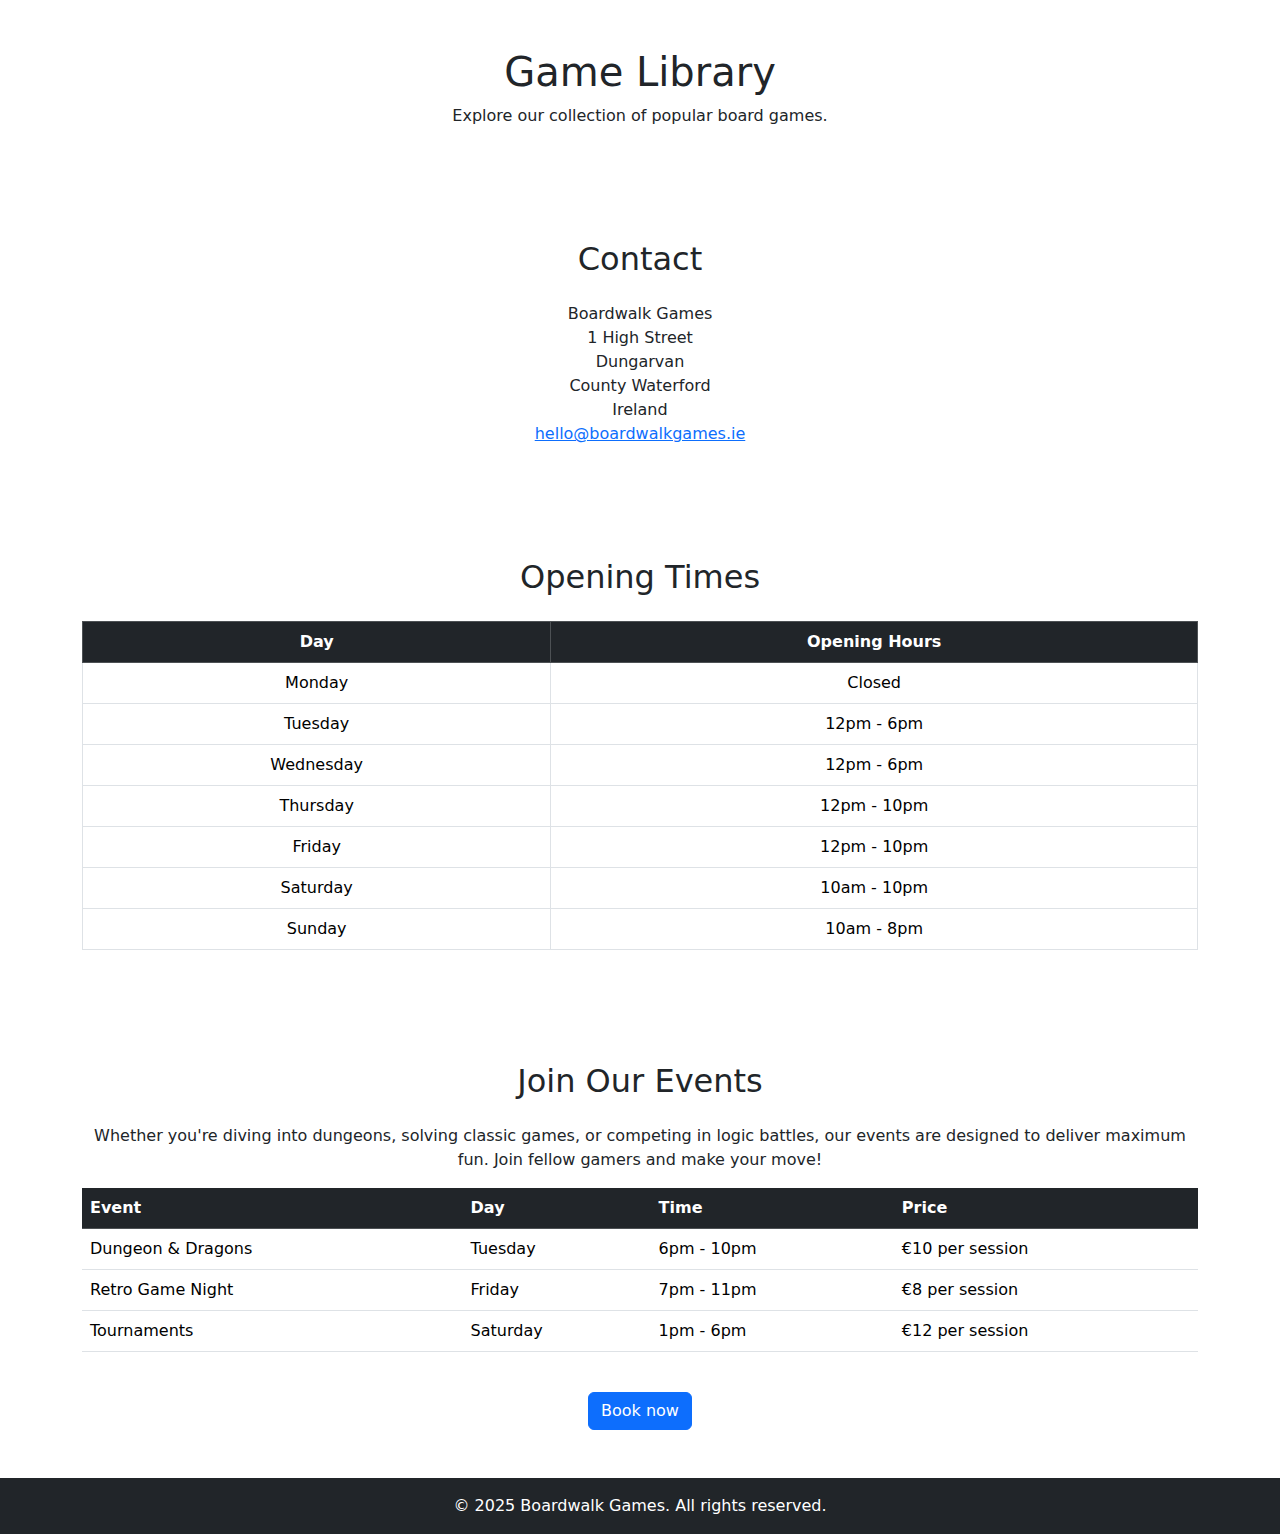
<file: index.html>
<!DOCTYPE html>
<html lang="en">
  <head>
    <meta charset="UTF-8" />
    <meta name="viewport" content="width=device-width, initial-scale=1.0" />
    <meta name="description" content="Boardwalk Games - Game Library page" />
    <title>Game Library</title>
    <!-- Bootstrap CSS -->
    <link
      href="https://cdn.jsdelivr.net/npm/bootstrap@5.3.0/dist/css/bootstrap.min.css"
      rel="stylesheet"
    />
  </head>
  <body class="d-flex flex-column min-vh-100">
    <header class="container my-5">
      <h1 class="text-center">Game Library</h1>
      <p class="text-center">Explore our collection of popular board games.</p>
    </header>

    <!-- Contact Section -->
    <section class="container my-5">
      <h2 class="text-center mb-4">Contact</h2>
      <address class="text-center">
        Boardwalk Games<br />
        1 High Street<br />
        Dungarvan<br />
        County Waterford<br />
        Ireland<br />
        <a href="mailto:hello@boardwalkgames.ie">hello@boardwalkgames.ie</a>
      </address>
    </section>

    <!-- Opening Hours Table -->
    <section class="container my-5">
      <h2 class="text-center mb-4">Opening Times</h2>
      <div class="table-responsive">
        <table class="table table-bordered table-hover text-center align-middle">
          <thead class="table-dark">
            <tr>
              <th scope="col">Day</th>
              <th scope="col">Opening Hours</th>
            </tr>
          </thead>
          <tbody>
            <tr>
              <td>Monday</td>
              <td>Closed</td>
            </tr>
            <tr>
              <td>Tuesday</td>
              <td>12pm - 6pm</td>
            </tr>
            <tr>
              <td>Wednesday</td>
              <td>12pm - 6pm</td>
            </tr>
            <tr>
              <td>Thursday</td>
              <td>12pm - 10pm</td>
            </tr>
            <tr>
              <td>Friday</td>
              <td>12pm - 10pm</td>
            </tr>
            <tr>
              <td>Saturday</td>
              <td>10am - 10pm</td>
            </tr>
            <tr>
              <td>Sunday</td>
              <td>10am - 8pm</td>
            </tr>
          </tbody>
        </table>
      </div>
    </section>

    <!-- Events Section -->
    <section id="events" class="container my-5">
      <h2 class="text-center mb-4">Join Our Events</h2>
      <p class="text-center">Whether you're diving into dungeons, solving classic games, or competing in logic battles, our events are designed to deliver maximum fun. Join fellow gamers and make your move!</p>
      <div class="table-responsive">
        <table class="table table-hover">
          <thead class="table-dark">
            <tr>
              <th>Event</th>
              <th>Day</th>
              <th>Time</th>
              <th>Price</th>
            </tr>
          </thead>
          <tbody>
            <tr>
              <td>Dungeon &amp; Dragons</td>
              <td>Tuesday</td>
              <td>6pm - 10pm</td>
              <td>&euro;10 per session</td>
            </tr>
            <tr>
              <td>Retro Game Night</td>
              <td>Friday</td>
              <td>7pm - 11pm</td>
              <td>&euro;8 per session</td>
            </tr>
            <tr>
              <td>Tournaments</td>
              <td>Saturday</td>
              <td>1pm - 6pm</td>
              <td>&euro;12 per session</td>
            </tr>
          </tbody>
        </table>
      </div>
      <div class="text-center mt-4">
        <a href="booking.html" class="btn btn-primary">Book now</a>
      </div>
    </section>

    <!-- Footer -->
    <footer class="bg-dark text-white text-center py-3 mt-auto">
      <p class="mb-0">&copy; 2025 Boardwalk Games. All rights reserved.</p>
    </footer>

    <!-- Bootstrap JS -->
    <script src="https://cdn.jsdelivr.net/npm/bootstrap@5.3.0/dist/js/bootstrap.bundle.min.js"></script>
  </body>
</html>
</file>
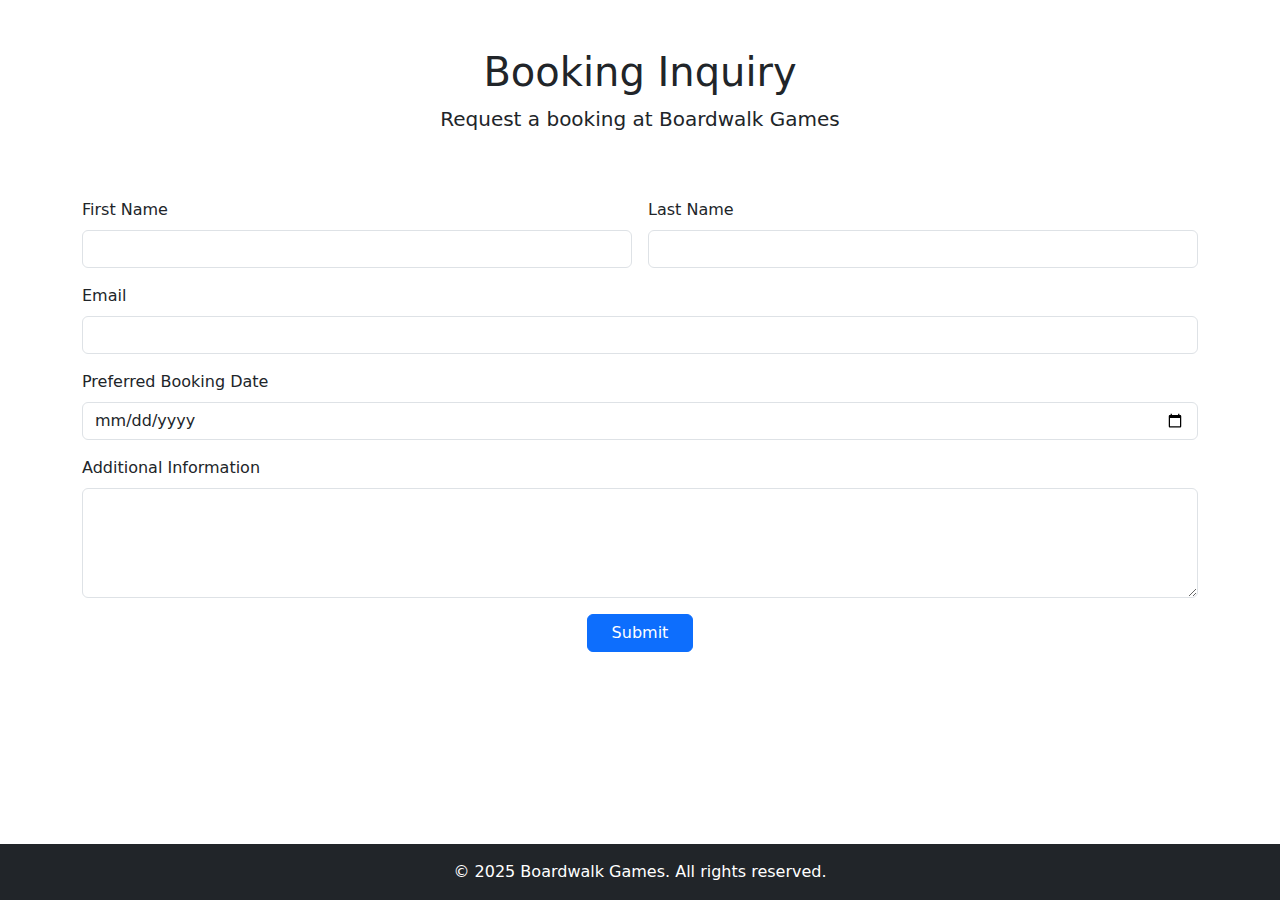
<file: booking.html>
<!DOCTYPE html>
<html lang="en">
  <head>
    <meta charset="UTF-8" />
    <meta name="viewport" content="width=device-width, initial-scale=1.0" />
    <meta name="description" content="Boardwalk Games Booking Inquiry Form" />
    <title>Boardwalk Games | Booking Inquiry</title>
    <link href="https://cdn.jsdelivr.net/npm/bootstrap@5.3.0/dist/css/bootstrap.min.css" rel="stylesheet" />
  </head>
  <body class="d-flex flex-column min-vh-100">
    <!-- Header -->
    <header class="container my-5">
      <div class="row">
        <div class="col text-center">
          <h1>Booking Inquiry</h1>
          <p class="lead">Request a booking at Boardwalk Games</p>
        </div>
      </div>
    </header>

    <!-- Booking Form -->
    <main class="container mb-5">
      <form action="success.html" method="GET" class="row g-3 needs-validation" novalidate>
        <div class="col-md-6">
          <label for="firstName" class="form-label">First Name</label>
          <input type="text" class="form-control" id="firstName" name="firstName" required />
          <div class="invalid-feedback">Please enter your first name.</div>
        </div>
        <div class="col-md-6">
          <label for="lastName" class="form-label">Last Name</label>
          <input type="text" class="form-control" id="lastName" name="lastName" required />
          <div class="invalid-feedback">Please enter your last name.</div>
        </div>
        <div class="col-md-12">
          <label for="email" class="form-label">Email</label>
          <input type="email" class="form-control" id="email" name="email" required />
          <div class="invalid-feedback">Please enter a valid email address.</div>
        </div>
        <div class="col-md-12">
          <label for="date" class="form-label">Preferred Booking Date</label>
          <input type="date" class="form-control" id="date" name="date" required />
          <div class="invalid-feedback">Please select a date.</div>
        </div>
        <div class="col-md-12">
          <label for="message" class="form-label">Additional Information</label>
          <textarea class="form-control" id="message" name="message" rows="4"></textarea>
        </div>
        <div class="col-12 text-center">
          <button type="submit" class="btn btn-primary px-4">Submit</button>
        </div>
      </form>
    </main>

    <!-- Footer -->
    <footer class="bg-dark text-white text-center py-3 mt-auto">
      <p class="mb-0">&copy; 2025 Boardwalk Games. All rights reserved.</p>
    </footer>

    <!-- Bootstrap JS + Form Validation Script -->
    <script src="https://cdn.jsdelivr.net/npm/bootstrap@5.3.0/dist/js/bootstrap.bundle.min.js"></script>
    <script>
      (() => {
        "use strict";
        const forms = document.querySelectorAll(".needs-validation");
        Array.from(forms).forEach(form => {
          form.addEventListener("submit", event => {
            if (!form.checkValidity()) {
              event.preventDefault();
              event.stopPropagation();
            }
            form.classList.add("was-validated");
          }, false);
        });
      })();
    </script>
  </body>
</html>
</file>
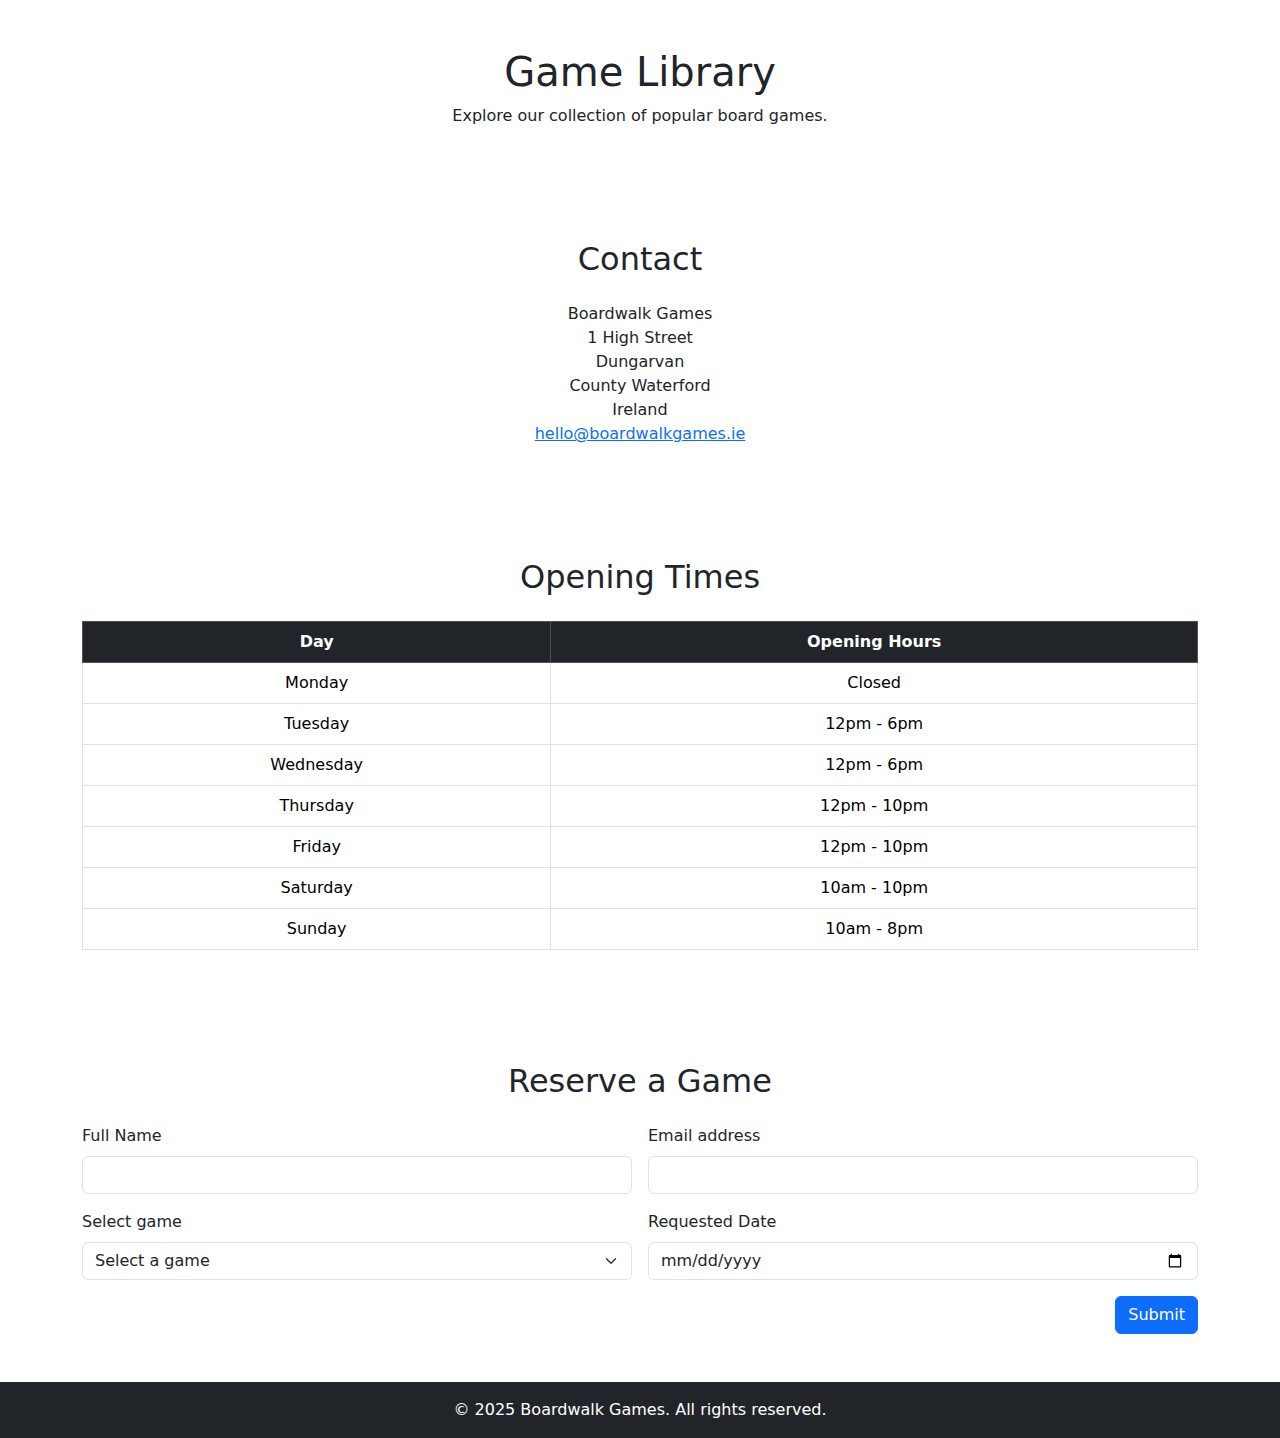
<file: game-library.html>
<!DOCTYPE html>
<html lang="en">
  <head>
    <meta charset="UTF-8" />
    <meta name="viewport" content="width=device-width, initial-scale=1.0" />
    <meta name="description" content="Boardwalk Games - Game Library page" />
    <title>Game Library</title>
    <!-- Bootstrap CSS -->
    <link
      href="https://cdn.jsdelivr.net/npm/bootstrap@5.3.0/dist/css/bootstrap.min.css"
      rel="stylesheet"
    />
  </head>
  <body class="d-flex flex-column min-vh-100">
    <header class="container my-5">
      <h1 class="text-center">Game Library</h1>
      <p class="text-center">Explore our collection of popular board games.</p>
    </header>

    <!-- Contact Section -->
    <section class="container my-5">
      <h2 class="text-center mb-4">Contact</h2>
      <address class="text-center">
        Boardwalk Games<br />
        1 High Street<br />
        Dungarvan<br />
        County Waterford<br />
        Ireland<br />
        <a href="mailto:hello@boardwalkgames.ie">hello@boardwalkgames.ie</a>
      </address>
    </section>

    <!-- Opening Hours Table -->
    <section class="container my-5">
      <h2 class="text-center mb-4">Opening Times</h2>
      <div class="table-responsive">
        <table class="table table-bordered table-hover text-center align-middle">
          <thead class="table-dark">
            <tr>
              <th scope="col">Day</th>
              <th scope="col">Opening Hours</th>
            </tr>
          </thead>
          <tbody>
            <tr>
              <td>Monday</td>
              <td>Closed</td>
            </tr>
            <tr>
              <td>Tuesday</td>
              <td>12pm - 6pm</td>
            </tr>
            <tr>
              <td>Wednesday</td>
              <td>12pm - 6pm</td>
            </tr>
            <tr>
              <td>Thursday</td>
              <td>12pm - 10pm</td>
            </tr>
            <tr>
              <td>Friday</td>
              <td>12pm - 10pm</td>
            </tr>
            <tr>
              <td>Saturday</td>
              <td>10am - 10pm</td>
            </tr>
            <tr>
              <td>Sunday</td>
              <td>10am - 8pm</td>
            </tr>
          </tbody>
        </table>
      </div>
    </section>

    <!-- Game Reservation Form Section -->
    <section class="container my-5">
      <h2 class="text-center mb-4">Reserve a Game</h2>
      <form action="success.html" method="POST" novalidate>
        <div class="row g-3 mb-3">
          <div class="col-md-6">
            <label for="fullName" class="form-label">Full Name</label>
            <input type="text" class="form-control" id="fullName" name="fullName" required />
          </div>
          <div class="col-md-6">
            <label for="email" class="form-label">Email address</label>
            <input type="email" class="form-control" id="email" name="email" required />
          </div>
        </div>
        <div class="row g-3 mb-3">
          <div class="col-md-6">
            <label for="game" class="form-label">Select game</label>
            <select class="form-select" id="game" name="game" required>
              <option value="" disabled selected>Select a game</option>
              <option value="Catan">Catan</option>
              <option value="Carcassonne">Carcassonne</option>
              <option value="Ticket to Ride">Ticket to Ride</option>
              <option value="Pandemic">Pandemic</option>
            </select>
          </div>
          <div class="col-md-6">
            <label for="date" class="form-label">Requested Date</label>
            <input type="date" class="form-control" id="date" name="date" required />
          </div>
        </div>
        <div class="text-end">
          <button type="submit" class="btn btn-primary">Submit</button>
        </div>
      </form>
    </section>

    <!-- Footer -->
    <footer class="bg-dark text-white text-center py-3 mt-auto">
      <p class="mb-0">&copy; 2025 Boardwalk Games. All rights reserved.</p>
    </footer>

    <!-- Bootstrap JS -->
    <script src="https://cdn.jsdelivr.net/npm/bootstrap@5.3.0/dist/js/bootstrap.bundle.min.js"></script>
  </body>
</html>
</file>
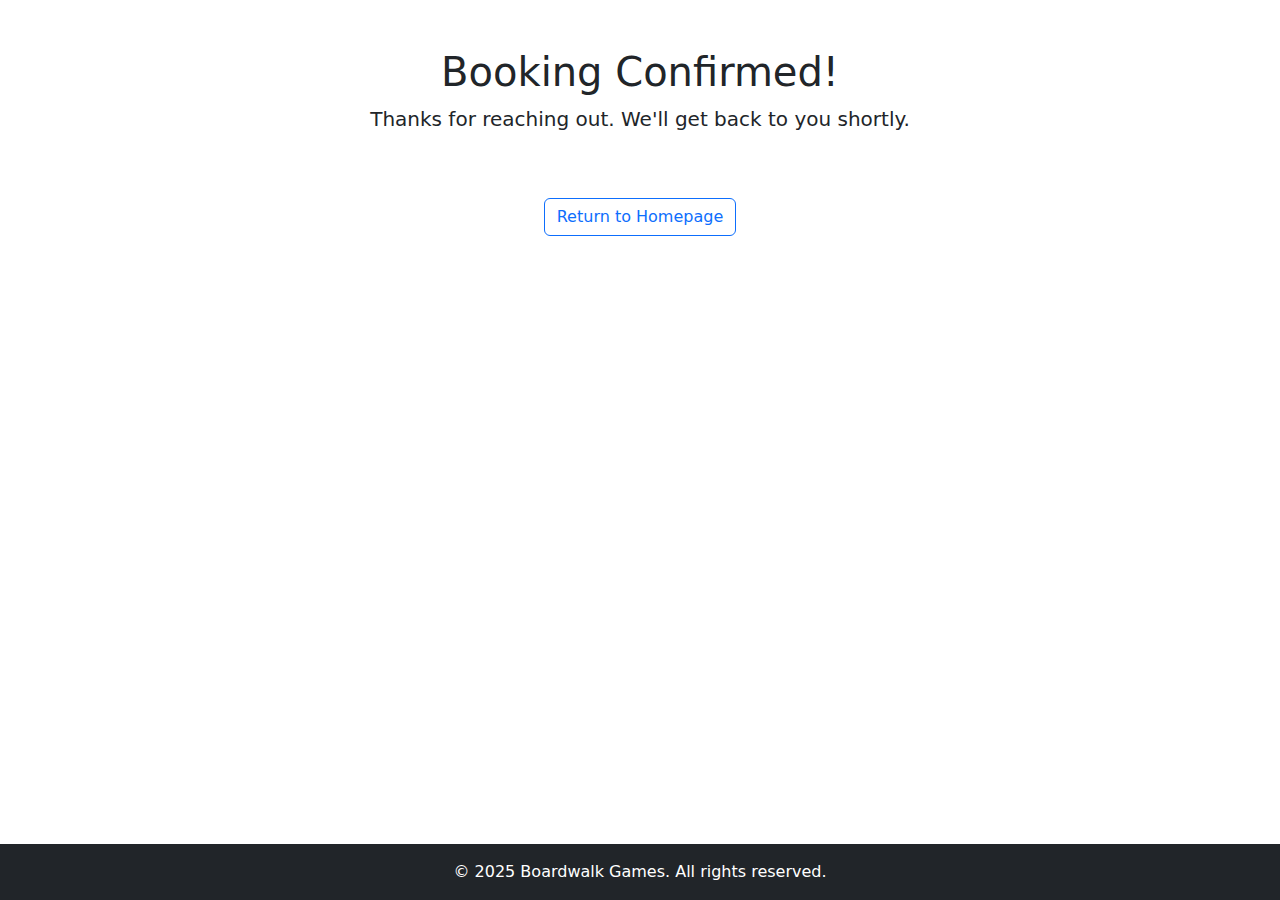
<file: success.html>
<!DOCTYPE html>
<html lang="en">
  <head>
    <meta charset="UTF-8" />
    <meta name="viewport" content="width=device-width, initial-scale=1.0" />
    <meta name="description" content="Booking confirmation for Boardwalk Games." />
    <title>Booking Confirmed</title>
    <!-- Bootstrap CSS -->
    <link
      href="https://cdn.jsdelivr.net/npm/bootstrap@5.3.0/dist/css/bootstrap.min.css"
      rel="stylesheet"
    />
  </head>
  <body class="d-flex flex-column min-vh-100">
    <header class="container text-center my-5">
      <h1>Booking Confirmed!</h1>
      <p class="lead">Thanks for reaching out. We'll get back to you shortly.</p>
    </header>

    <!-- Back to homepage button -->
    <div class="text-center mb-5">
      <a href="index.html" class="btn btn-outline-primary">Return to Homepage</a>
    </div>

    <!-- Footer -->
    <footer class="bg-dark text-white text-center py-3 mt-auto">
      <p class="mb-0">&copy; 2025 Boardwalk Games. All rights reserved.</p>
    </footer>

    <!-- Bootstrap JS -->
    <script src="https://cdn.jsdelivr.net/npm/bootstrap@5.3.0/dist/js/bootstrap.bundle.min.js"></script>
  </body>
</html>
</file>
